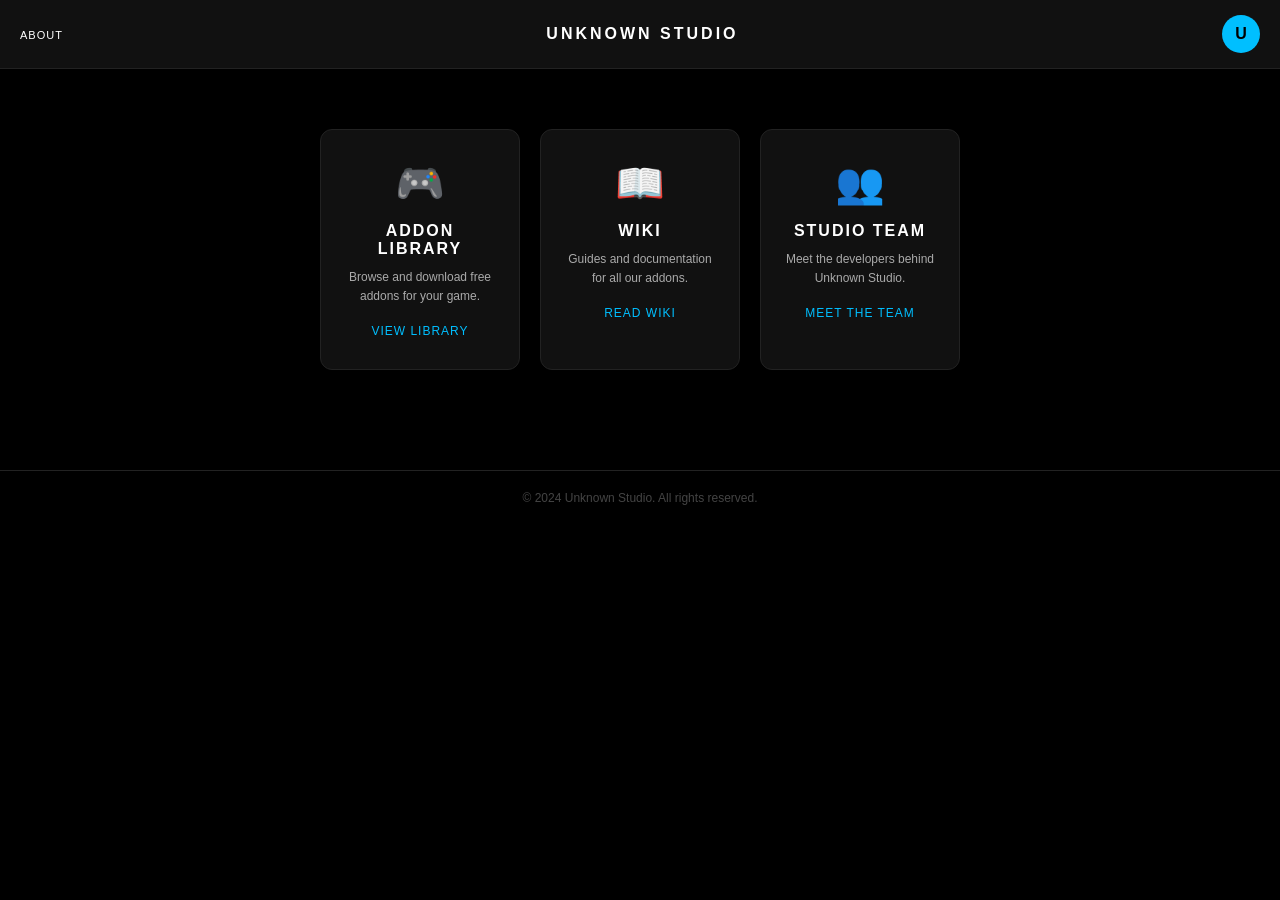
<file: index.html>
<!DOCTYPE html>
<html lang="en">
<head>
  <meta charset="UTF-8">
  <meta name="viewport" content="width=device-width, initial-scale=1.0">
  <title>Unknown Studio</title>
  <link rel="stylesheet" href="style.css">
</head>
<body>

  <div id="navbar"></div>
  <div id="cards"></div>
  <div id="footer"></div>

  <script src="script.js"></script>
  <script src="navbar.js"></script>
  <script src="cards.js"></script>
  <script src="footer.js"></script>
  <script>
    loadNavbar("Src/");
    loadCards("Src/");
    loadFooter();
  </script>

</body>
</html>
</file>
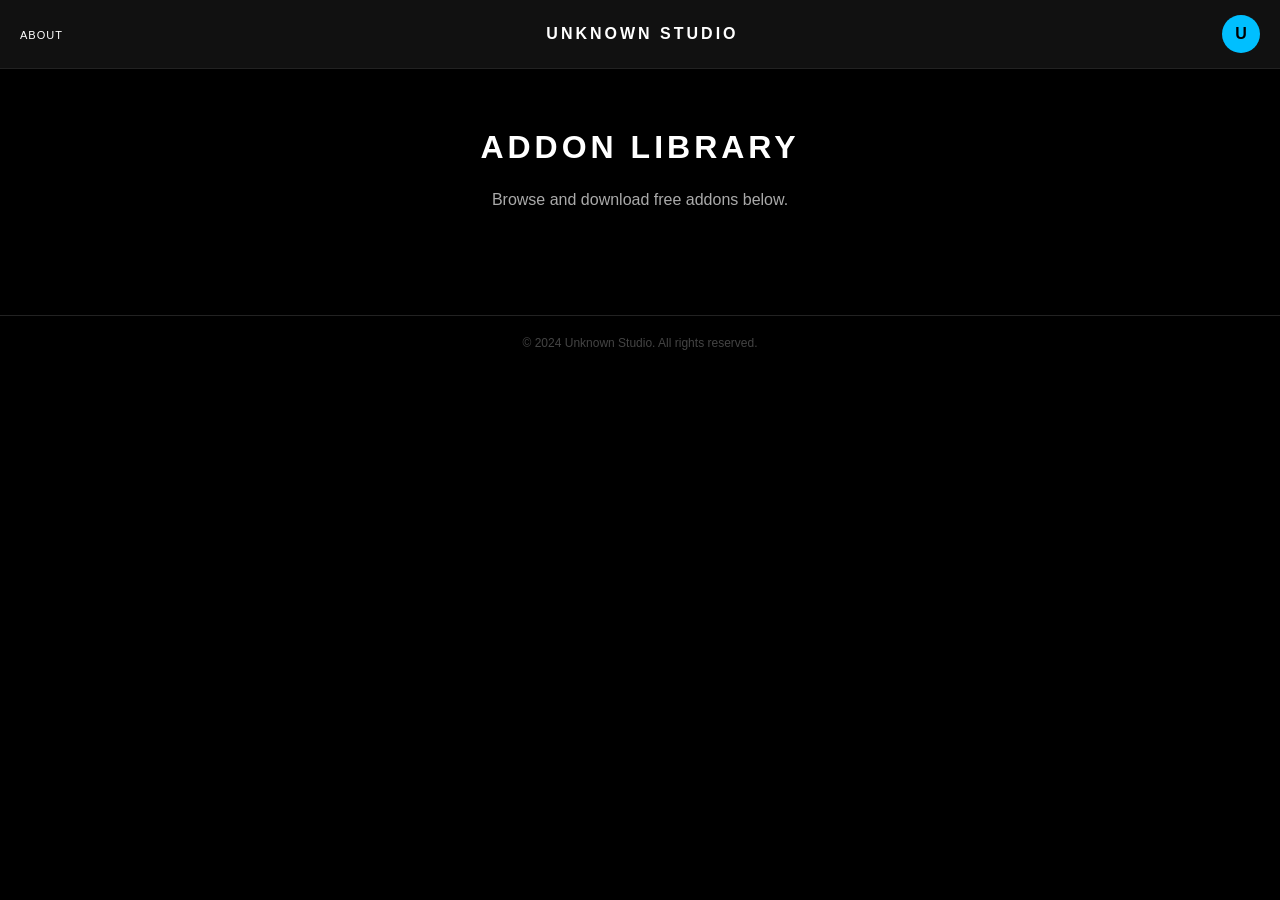
<file: Src/addons.html>
<!DOCTYPE html>
<html lang="en">
<head>
  <meta charset="UTF-8">
  <meta name="viewport" content="width=device-width, initial-scale=1.0">
  <title>Addon Library - Unknown Studio</title>
  <link rel="stylesheet" href="../style.css">
</head>
<body>

  <div id="navbar"></div>

  <main>
    <div class="page-content">
      <h2>Addon Library</h2>
      <p>Browse and download free addons below.</p>
    </div>
  </main>

  <div id="footer"></div>

  <script src="../script.js"></script>
  <script src="../navbar.js"></script>
  <script src="../footer.js"></script>
  <script>
    loadNavbar("");
    loadFooter();
  </script>

</body>
</html>
</file>
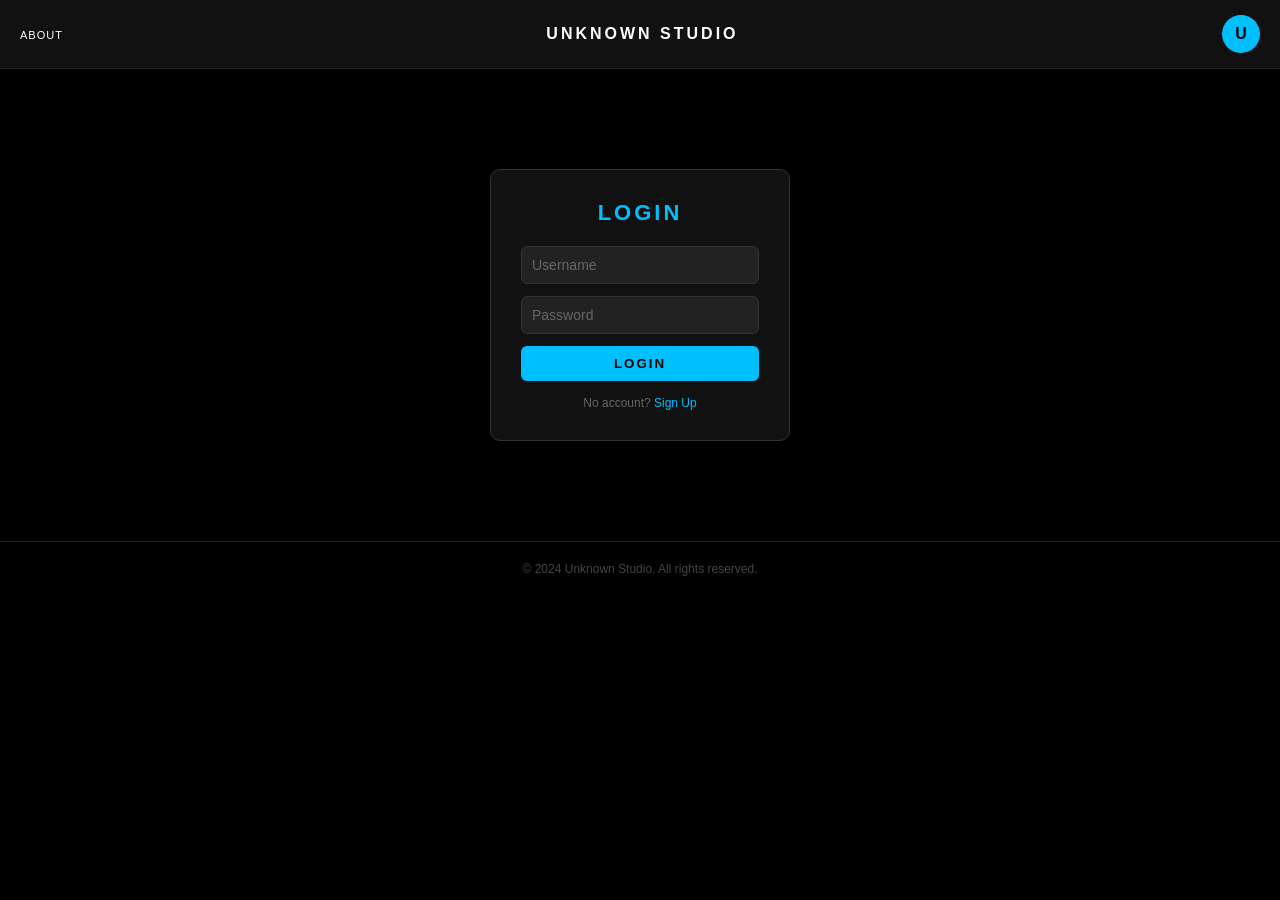
<file: Src/login.html>
<!DOCTYPE html>
<html lang="en">
<head>
  <meta charset="UTF-8">
  <meta name="viewport" content="width=device-width, initial-scale=1.0">
  <title>Login - Unknown Studio</title>
  <link rel="stylesheet" href="../style.css">
</head>
<body>

  <div id="navbar"></div>

  <main>
    <div class="login-box-page">
      <h2>Login</h2>
      <input type="text" id="username" placeholder="Username">
      <input type="password" id="password" placeholder="Password">
      <button onclick="login()">Login</button>
      <p class="error" id="errorMsg"></p>
      <p class="signup">No account? <a href="signup.html">Sign Up</a></p>
    </div>
  </main>

  <div id="footer"></div>

  <script src="../script.js"></script>
  <script src="../navbar.js"></script>
  <script src="../footer.js"></script>
  <script>
    loadNavbar("");
    loadFooter();
  </script>

</body>
</html>
</file>
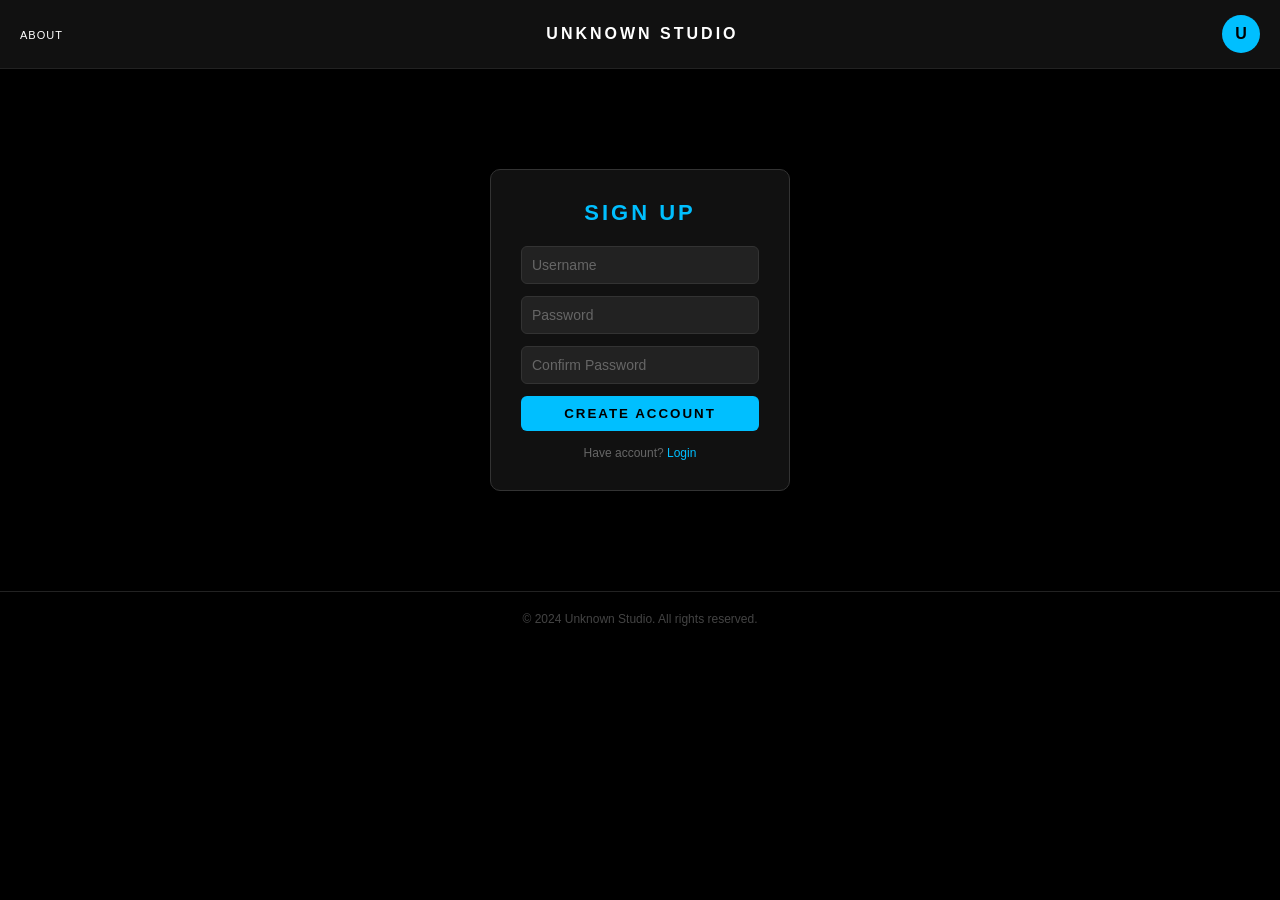
<file: Src/signup.html>
<!DOCTYPE html>
<html lang="en">
<head>
  <meta charset="UTF-8">
  <meta name="viewport" content="width=device-width, initial-scale=1.0">
  <title>Sign Up - Unknown Studio</title>
  <link rel="stylesheet" href="../style.css">
</head>
<body>

  <div id="navbar"></div>

  <main>
    <div class="login-box-page">
      <h2>Sign Up</h2>
      <input type="text" id="regUsername" placeholder="Username">
      <input type="password" id="regPassword" placeholder="Password">
      <input type="password" id="regConfirm" placeholder="Confirm Password">
      <button onclick="register()">Create Account</button>
      <p class="error" id="regError"></p>
      <p class="signup">Have account? <a href="login.html">Login</a></p>
    </div>
  </main>

  <div id="footer"></div>

  <script src="../script.js"></script>
  <script src="../navbar.js"></script>
  <script src="../footer.js"></script>
  <script>
    loadNavbar("");
    loadFooter();
  </script>

</body>
</html>
</file>
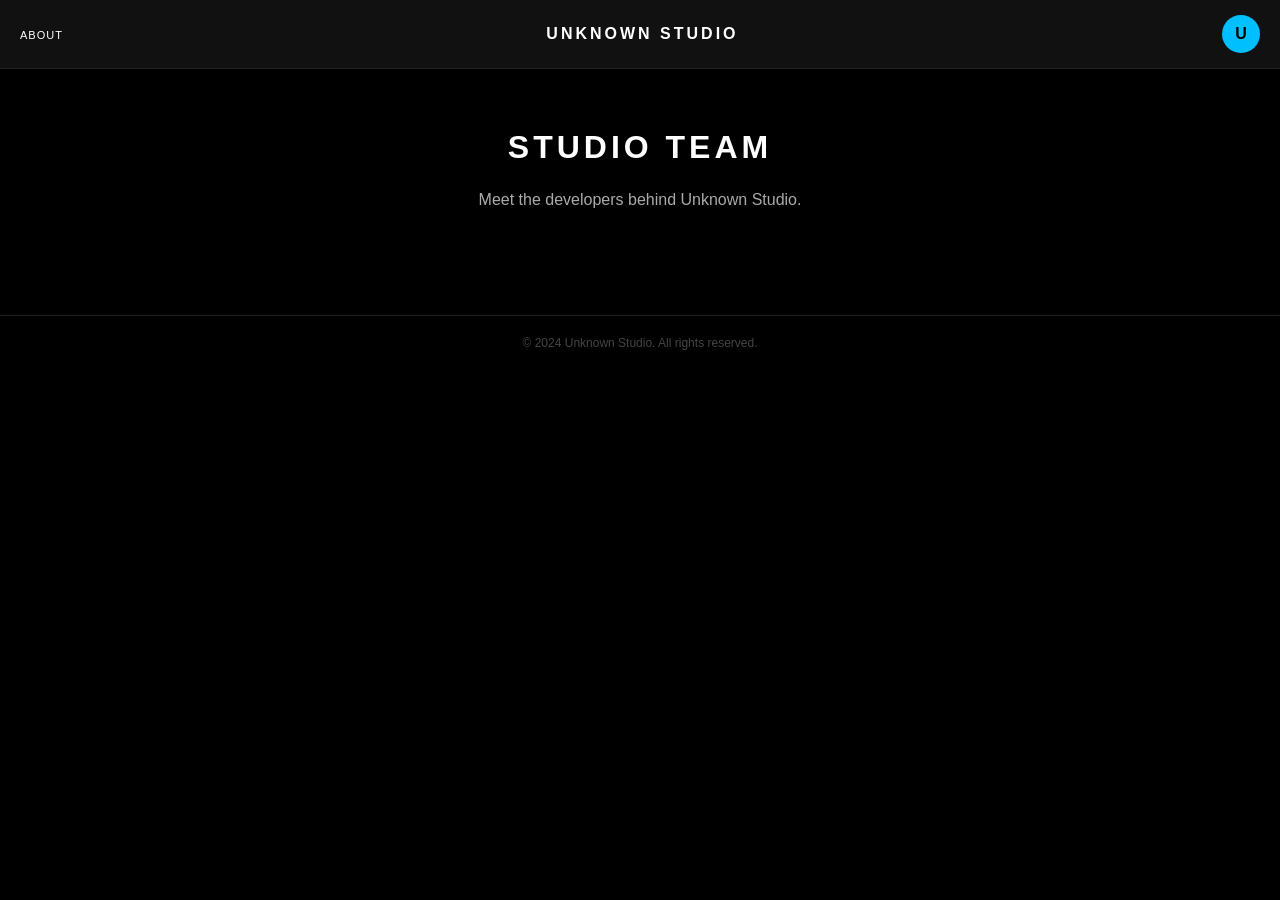
<file: Src/team.html>
<!DOCTYPE html>
<html lang="en">
<head>
  <meta charset="UTF-8">
  <meta name="viewport" content="width=device-width, initial-scale=1.0">
  <title>Studio Team - Unknown Studio</title>
  <link rel="stylesheet" href="../style.css">
</head>
<body>

  <div id="navbar"></div>

  <main>
    <div class="page-content">
      <h2>Studio Team</h2>
      <p>Meet the developers behind Unknown Studio.</p>
    </div>
  </main>

  <div id="footer"></div>

  <script src="../script.js"></script>
  <script src="../navbar.js"></script>
  <script src="../footer.js"></script>
  <script>
    loadNavbar("");
    loadFooter();
  </script>

</body>
</html>
</file>
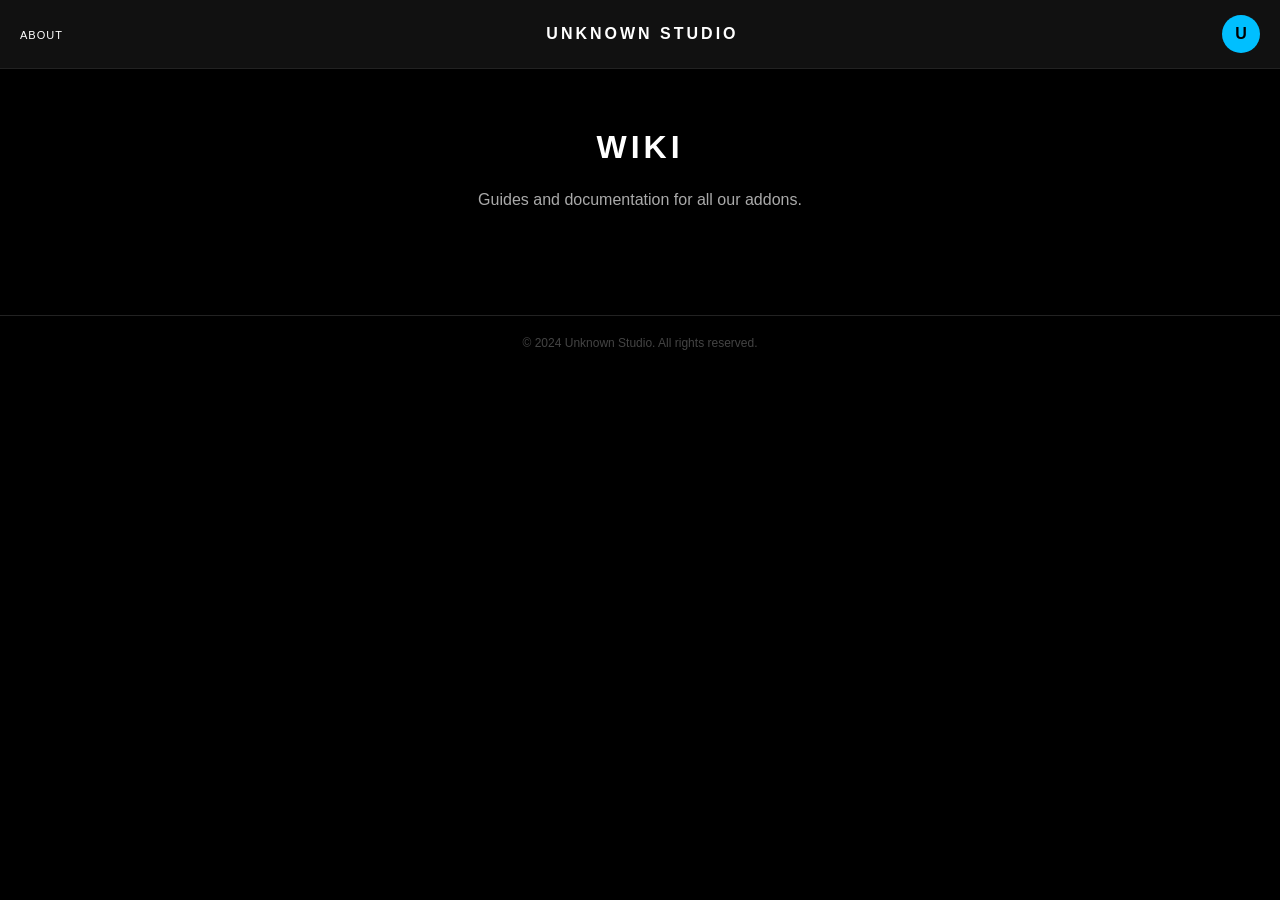
<file: Src/wiki.html>
<!DOCTYPE html>
<html lang="en">
<head>
  <meta charset="UTF-8">
  <meta name="viewport" content="width=device-width, initial-scale=1.0">
  <title>Wiki - Unknown Studio</title>
  <link rel="stylesheet" href="../style.css">
</head>
<body>

  <div id="navbar"></div>

  <main>
    <div class="page-content">
      <h2>Wiki</h2>
      <p>Guides and documentation for all our addons.</p>
    </div>
  </main>

  <div id="footer"></div>

  <script src="../script.js"></script>
  <script src="../navbar.js"></script>
  <script src="../footer.js"></script>
  <script>
    loadNavbar("");
    loadFooter();
  </script>

</body>
</html>
</file>
<file: style.css>
* {
  margin: 0;
  padding: 0;
  box-sizing: border-box;
}

body {
  background-color: black;
  color: white;
  font-family: Arial, sans-serif;
}

/* Navbar */
nav {
  background-color: #111;
  padding: 15px 20px;
  display: flex;
  justify-content: space-between;
  align-items: center;
  border-bottom: 1px solid #222;
}

.authors ul {
  list-style: none;
  display: flex;
  flex-direction: column;
  gap: 4px;
}

.authors ul a {
  color: white;
  text-decoration: none;
  font-size: 11px;
  letter-spacing: 1px;
  text-transform: uppercase;
}

.authors ul a:hover {
  color: #00bfff;
}

.logo {
  flex: 1;
  text-align: center;
}

.logo h1 {
  font-size: 16px;
  font-weight: bold;
  letter-spacing: 3px;
  text-transform: uppercase;
  color: white;
  white-space: nowrap;
}

.user-profile {
  display: flex;
  align-items: center;
}

.avatar {
  width: 38px;
  height: 38px;
  background-color: #00bfff;
  border-radius: 50%;
  display: flex;
  align-items: center;
  justify-content: center;
  font-size: 16px;
  font-weight: bold;
  color: black;
  cursor: pointer;
}

.avatar:hover {
  background-color: #009fd4;
}

/* Dropdown */
.dropdown {
  display: none;
  position: absolute;
  right: 20px;
  top: 65px;
  background-color: #111;
  border: 1px solid #333;
  border-radius: 8px;
  padding: 15px;
  z-index: 100;
  min-width: 150px;
  text-align: center;
}

.dropdown p {
  font-size: 12px;
  color: #aaa;
  margin-bottom: 10px;
}

.dropdown a {
  display: block;
  color: black;
  text-decoration: none;
  font-size: 13px;
  padding: 8px;
  border-radius: 6px;
  background-color: #00bfff;
  font-weight: bold;
  margin-top: 5px;
}

.dropdown a:hover {
  background-color: #009fd4;
}

/* Cards */
.cards-container {
  display: flex;
  justify-content: center;
  gap: 20px;
  padding: 60px 20px;
  flex-wrap: wrap;
}

.card {
  background-color: #111;
  border: 1px solid #222;
  border-radius: 12px;
  padding: 30px 20px;
  width: 200px;
  text-align: center;
  transition: transform 0.2s;
}

.card:hover {
  transform: translateY(-5px);
  border-color: #00bfff;
}

.card-icon {
  font-size: 40px;
  margin-bottom: 15px;
}

.card h3 {
  font-size: 16px;
  letter-spacing: 2px;
  text-transform: uppercase;
  margin-bottom: 10px;
  color: white;
}

.card p {
  font-size: 12px;
  color: #aaa;
  line-height: 1.6;
  margin-bottom: 15px;
}

.card a {
  color: #00bfff;
  text-decoration: none;
  font-size: 12px;
  letter-spacing: 1px;
  text-transform: uppercase;
}

.card a:hover {
  text-decoration: underline;
}

/* Footer */
footer {
  text-align: center;
  padding: 20px;
  color: #444;
  font-size: 12px;
  border-top: 1px solid #222;
  margin-top: 40px;
}

/* Pages */
.page-content {
  padding: 60px;
  text-align: center;
}

.page-content h2 {
  font-size: 32px;
  letter-spacing: 4px;
  text-transform: uppercase;
  margin-bottom: 20px;
  color: white;
}

.page-content p {
  font-size: 16px;
  color: #aaa;
  line-height: 1.8;
}

/* About */
.about-content {
  padding: 60px;
  text-align: center;
}

.about-content h2 {
  font-size: 32px;
  letter-spacing: 4px;
  text-transform: uppercase;
  margin-bottom: 20px;
  color: white;
}

.about-content p {
  font-size: 16px;
  color: #aaa;
  line-height: 1.8;
}

.about-logo {
  width: 250px;
  height: 250px;
  border-radius: 20px;
  margin-bottom: 30px;
  display: block;
  margin-left: auto;
  margin-right: auto;
}

/* Login and Signup */
.login-box-page {
  width: 300px;
  margin: 100px auto;
  background-color: #111;
  border: 1px solid #333;
  border-radius: 10px;
  padding: 30px;
  text-align: center;
}

.login-box-page h2 {
  font-size: 22px;
  letter-spacing: 3px;
  text-transform: uppercase;
  margin-bottom: 20px;
  color: #00bfff;
}

.login-box-page input {
  width: 100%;
  padding: 10px;
  margin-bottom: 12px;
  background-color: #222;
  border: 1px solid #333;
  border-radius: 6px;
  color: white;
  font-size: 14px;
}

.login-box-page input::placeholder {
  color: #666;
}

.login-box-page button {
  width: 100%;
  padding: 10px;
  background-color: #00bfff;
  color: black;
  font-weight: bold;
  border: none;
  border-radius: 6px;
  cursor: pointer;
  letter-spacing: 2px;
  text-transform: uppercase;
}

.login-box-page button:hover {
  background-color: #009fd4;
}

.error {
  color: red;
  font-size: 12px;
  margin-top: 10px;
}

.signup {
  font-size: 12px;
  color: #666;
  margin-top: 15px;
}

.signup a {
  color: #00bfff;
  text-decoration: none;
}
</file>
